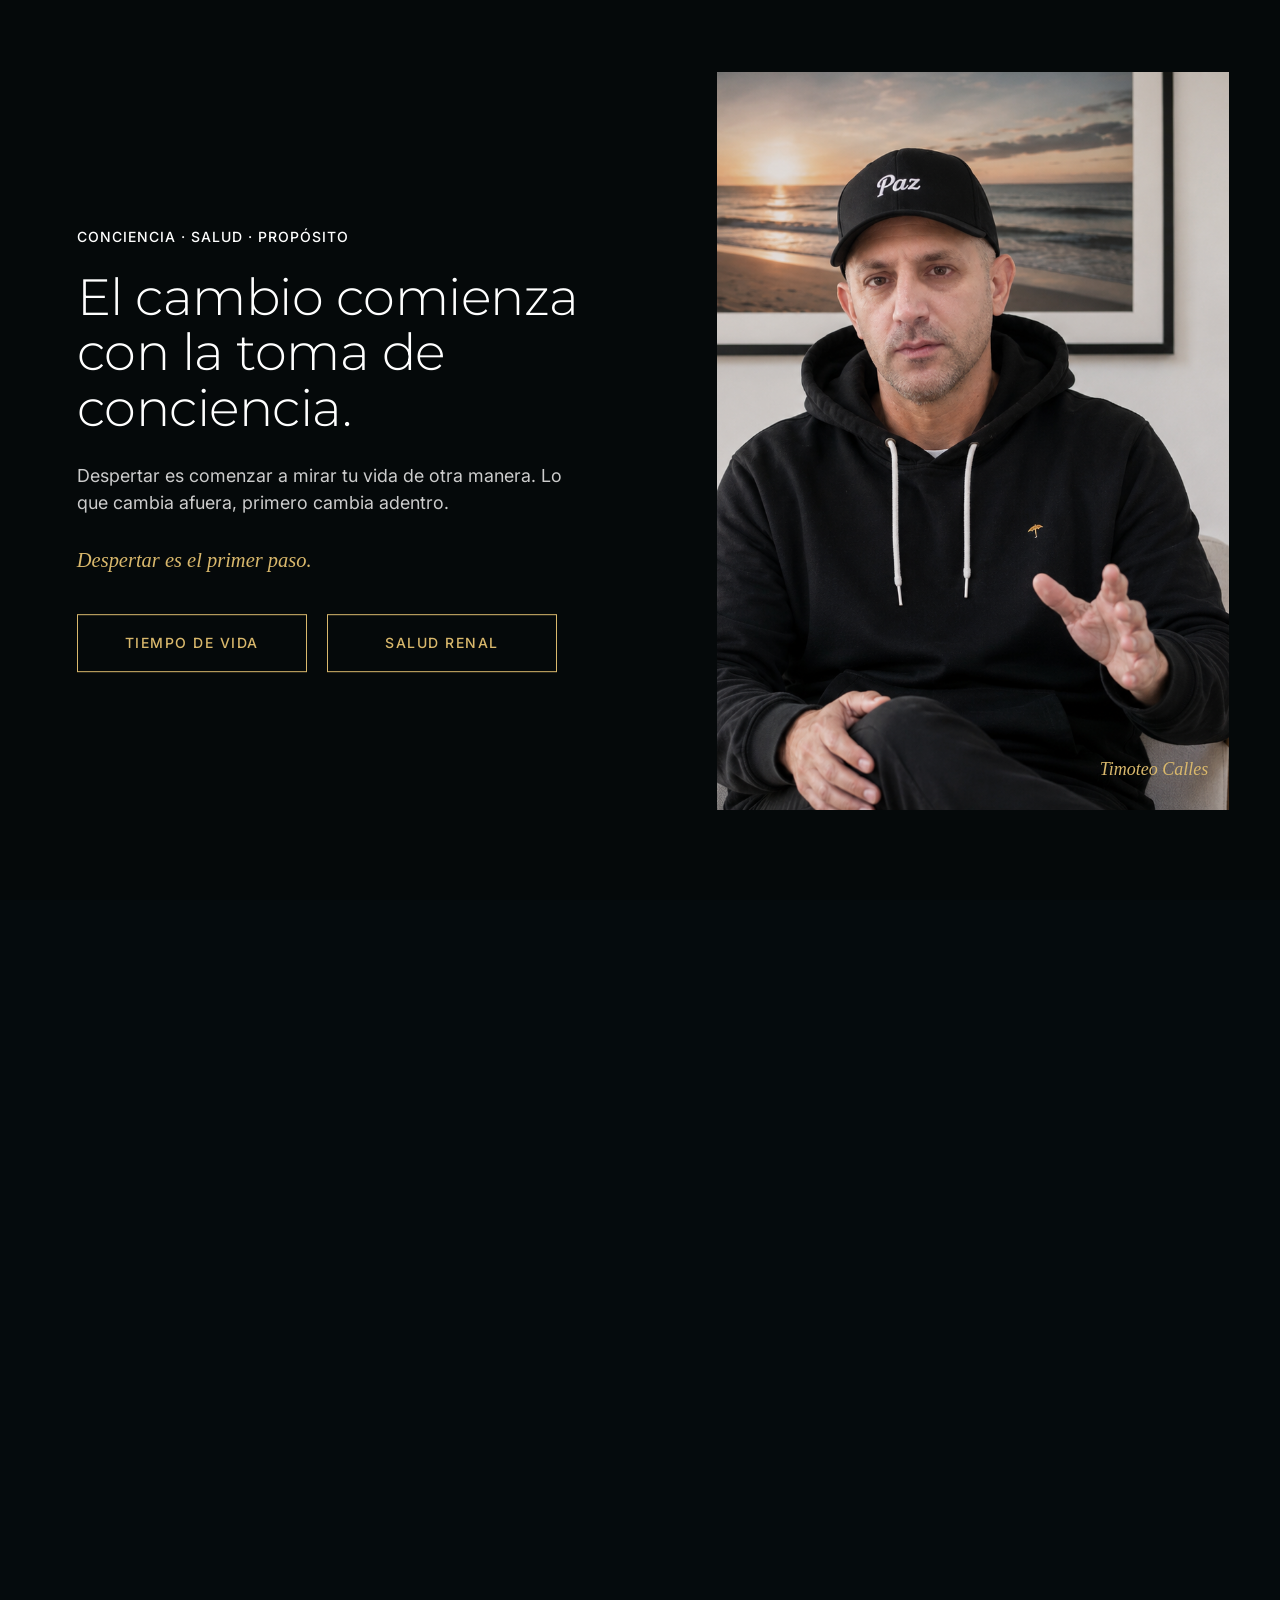
<file: index.html>
<!DOCTYPE html>
<html lang="es">
<head>
    <meta charset="UTF-8">
    <meta name="viewport" content="width=device-width, initial-scale=1.0">
    <title>Tiempo de Vida</title>
    <meta name="description" content="Tiempo de Vida - Una experiencia visual cinematográfica e introspectiva.">
    
    <!-- Fonts: Inter (Light 300) & Montserrat (Light 300) -->
    <link rel="preconnect" href="https://fonts.googleapis.com">
    <link rel="preconnect" href="https://fonts.gstatic.com" crossorigin>
    <link href="https://fonts.googleapis.com/css2?family=Inter:wght@300&family=Montserrat:wght@300&display=swap" rel="stylesheet">
    
    <!-- CSS stylesheet -->
    <link rel="stylesheet" href="home.css">
</head>
<body>

    <!-- HERO SECTION (Cinematográfico, Introspectivo y Minimalista) -->
 <section class="hero-section" id="hero">

    <div class="hero-container">

        <div class="hero-left">

            <p class="hero-eyebrow">
                CONCIENCIA · SALUD · PROPÓSITO
            </p>

            <h1>
                El cambio comienza
                <span>con la toma de conciencia.</span>
            </h1>

            <p class="hero-subtitle">
                Despertar es comenzar a mirar tu vida de otra manera.
                Lo que cambia afuera, primero cambia adentro.
            </p>

            <p class="hero-highlight">
                Despertar es el primer paso.
            </p>

            <div class="areas-publicas">

                <a href="#tiempo-de-vida" class="btn-hero-minimalist">
                    TIEMPO DE VIDA
                </a>

                <a href="#salud-renal" class="btn-hero-minimalist">
                    SALUD RENAL
                </a>

            </div>

        </div>


        <div class="hero-photo">

            <img
                src="assets/images/hero_timoteo.png"
                alt="Dr. Timoteo Calles"
            >

            <div class="hero-signature">
                Timoteo Calles
            </div>

        </div>

    </div>

</section>
<!-- SECCIÓN TIEMPO DE VIDA -->
<section class="contenido-publico" id="tiempo-de-vida">

    <div class="contenido-publico-header">
        <span>TIEMPO DE VIDA</span>
        <h2>Despertar. Conciencia. Propósito.</h2>
        <p>
            Un espacio para mirar la vida de otra manera,
            tomar conciencia y comenzar a transformar lo que importa.
        </p>
    </div>

    <div id="publicaciones-tiempo-de-vida" class="publicaciones-grid">
        <p>No hay publicaciones todavía.</p>
    </div>

</section>
<!-- SECCIÓN SALUD RENAL -->
<section class="contenido-publico" id="salud-renal">

    <div class="contenido-publico-header">
        <span>SALUD RENAL</span>

        <h2>Prevención. Conocimiento. Autonomía.</h2>

        <p>
            Un espacio para comprender tu salud renal,
            prevenir y tomar mejores decisiones.
        </p>
    </div>

    <div id="publicaciones-salud-renal" class="publicaciones-grid">
        <p>No hay publicaciones todavía.</p>
    </div>

</section>
    <!-- SECTION 2: AUTOPILOT STATION (Piloto Automático) -->
    <section class="autopilot-section" id="piloto-automatico">
        <div class="autopilot-overlay"></div>
        <div class="autopilot-container">
            <div class="autopilot-content">
                <!-- Título Introductorio -->
                <h2 class="autopilot-title">¿Y si el problema no fuera...</h2>
                
                <!-- Lista de Posibles Problemas con separación amplia -->
                <div class="autopilot-list">
                    <p class="autopilot-item">...el tiempo?</p>
                    <p class="autopilot-item">...el trabajo?</p>
                    <p class="autopilot-item">...el dinero?</p>
                    <p class="autopilot-item">...la rutina?</p>
                    <p class="autopilot-item">...el estrés?</p>
                    <p class="autopilot-item">...el gobierno?</p>
                    <p class="autopilot-item">...la economía?</p>
                    <p class="autopilot-item">...el clima?</p>
                </div>
                
                <!-- Pregunta de Cierre Destacada (Dorado Cálido) -->
                <p class="autopilot-highlight">¿Y si el verdadero problema fuera vivir en piloto automático?</p>
                
                <!-- Subtítulo de Cierre -->
                <p class="autopilot-sub-highlight">La conciencia siempre llega antes que el cambio.</p>
            </div>
        </div>
    </section>

    <!-- SECTION 3: BEACH AUTONOMY (Qué es la Salud) -->
    <section class="autonomy-section" id="definicion-salud">
        <div class="autonomy-split-container">
            <!-- Lado Izquierdo (40%): Fondo marfil y foto editorial -->
            <div class="autonomy-image-side">
                <div class="autonomy-editorial-photo-wrapper">
                    <img src="assets/images/beach_autonomy.jpg" alt="Fotografía editorial - Timoteo en la playa al amanecer atándose los cordones" class="autonomy-img-editorial">
                </div>
            </div>
            
            <!-- Lado Derecho: Texto -->
            <div class="autonomy-text-side">
                <div class="autonomy-text-wrapper">
                    <!-- Título Principal -->
                    <h2 class="autonomy-title">La salud para mí.</h2>
                    
                    <!-- Párrafos Iniciales -->
                    <div class="autonomy-intro-text">
                        <p>Para algunos, la salud es un número en la balanza.</p>
                        <p>Para otros, un porcentaje de grasa.</p>
                        <p>Para mí, la salud tiene otro significado.</p>
                    </div>
                    
                    <!-- Declaraciones Destacadas en Dorado -->
                    <div class="autonomy-gold-statements">
                        <p>La salud no consiste en tener un cuerpo perfecto.</p>
                        <p>Consiste en tener un cuerpo que todavía te permita vivir la vida que elegís.</p>
                    </div>
                    
                    <!-- Declaración de Energía -->
                    <div class="autonomy-energy-text">
                        <p>La salud es poder pedirle energía a tu cuerpo...</p>
                        <p>y que todavía pueda responder.</p>
                    </div>
                    
                    <!-- Dos Columnas de Acciones Cotidianas -->
                    <div class="autonomy-columns-grid">
                        <div class="autonomy-column">
                            <p>Poder atarte los cordones.</p>
                            <p>Salir a caminar.</p>
                            <p>Correr detrás de tus hijos.</p>
                            <p>Subir una escalera sin pensar.</p>
                        </div>
                        <div class="autonomy-column">
                            <p>Viajar.</p>
                            <p>Abrazar.</p>
                            <p>Jugar.</p>
                            <p>Elegir.</p>
                        </div>
                    </div>
                    
                    <!-- Conclusión Principal -->
                    <div class="autonomy-conclusion-text">
                        <p>Porque la verdadera salud no se trata de cuánto vivís.</p>
                        <p class="gold-highlight">Se trata de cómo podés vivir.</p>
                    </div>
                    
                    <!-- Línea Divisoria Fina y Frase Final -->
                    <hr class="autonomy-divider">
                    <p class="autonomy-footer-statement">La verdadera libertad tiene un nombre: autonomía.</p>
                </div>
            </div>
        </div>
    </section>

    <!-- SECTION 4: DOSES AND CONSCIOUSNESS (Dosis y Conciencia) -->
    <section class="doses-section" id="dosis-y-conciencia">
        <div class="doses-split-container">
            <!-- Lado Izquierdo (35%): Fondo marfil y foto pequeña colocada como editorial -->
            <div class="doses-image-side">
                <div class="doses-editorial-photo-wrapper">
                    <img src="assets/images/sunset_doses.jpg" alt="Fotografía editorial - Timoteo al atardecer frente al mar" class="doses-img-editorial">
                </div>
            </div>
            
            <!-- Lado Derecho (65%): Texto sobre fondo negro -->
            <div class="doses-text-side">
                <div class="doses-text-wrapper">
                    <!-- Nivel 1: Título muy grande -->
                    <h2 class="doses-level1">Dosis y conciencia.</h2>
                    
                    <!-- Nivel 6: Frase principal (la más grande del bloque, en dorado) -->
                    <p class="doses-level6">Lo que transforma tu vida es la dosis que repetís cada día.</p>
                    
                    <span class="doses-separator">—</span>
                    
                    <!-- Nivel 2 y 3: Subtítulo e Introducción -->
                    <div class="doses-intro">
                        <p class="doses-level2">Cambia por lo que repetís.</p>
                        <p class="doses-level3">La vida rara vez cambia por un solo acto.</p>
                    </div>
                    
                    <span class="doses-separator">—</span>
                    
                    <!-- Nivel 4: Lista -->
                    <div class="doses-level4">
                        <p>La dosis de tu trabajo.</p>
                        <p>La dosis de tu descanso.</p>
                        <p>La dosis de tu alimentación.</p>
                        <p>La dosis de tu estrés.</p>
                        <p>La dosis de las personas que elegís tener cerca.</p>
                    </div>
                    
                    <span class="doses-separator">—</span>
                    
                    <!-- Nivel 5: Preguntas y respuestas -->
                    <div class="doses-level5">
                        <div class="doses-qa-row">
                            <span class="doses-q">¿Un cigarrillo mata?</span>
                            <span class="doses-a">No.</span>
                        </div>
                        <div class="doses-qa-row">
                            <span class="doses-q">¿Una manzana salva una vida?</span>
                            <span class="doses-a">Tampoco.</span>
                        </div>
                    </div>
                    
                    <span class="doses-separator">—</span>
                    
                    <!-- Nivel 7: Reflexiones sobre alimentos -->
                    <div class="doses-level7">
                        <p>No existen alimentos que te salven.</p>
                        <p>No existen alimentos que te condenen.</p>
                        <p class="gold-highlight">Existe la conciencia con la que elegís cada dosis.</p>
                    </div>
                    
                    <!-- Nivel 8: Cierre (Separado, línea superior, tipografía grande dorada) -->
                    <div class="doses-level8">
                        <hr class="doses-divider">
                        <p class="doses-closing-statement">La calidad de tu vida será el reflejo de las dosis que elegís repetir.</p>
                    </div>
                </div>
            </div>
        </div>
    </section>

    <!-- SECTION 5: WHY EXISTS (¿Por qué existe Tiempo de Vida?) -->
    <section class="why-section" id="por-que-existe">
        <div class="why-split-container">
            <!-- Lado Izquierdo (45%): Fondo marfil y foto editorial -->
            <div class="why-image-side">
                <div class="why-editorial-photo-wrapper">
                    <img src="assets/images/why_exists.jpg" alt="Fotografía editorial - Timoteo de espaldas al amanecer mirando el horizonte junto a su Nissan Frontier" class="why-img-editorial">
                </div>
            </div>
            
            <!-- Lado Derecho (55%): Texto sobre fondo negro -->
            <div class="why-text-side">
                <div class="why-text-wrapper">
                    <!-- Título (Nivel 1) -->
                    <h2 class="why-level1">¿Por qué existe Tiempo de Vida?</h2>
                    
                    <span class="why-separator">—</span>
                    
                    <!-- Cuerpo del texto -->
                    <div class="why-body-text">
                        <p class="why-p-highlight">Durante años vi ingresar pacientes a diálisis.</p>
                        <p>La mayoría sabía perfectamente qué les hacía daño.</p>
                        <p class="why-p-pause">Y aun así...</p>
                        <p class="why-p-gold">seguían repitiéndolo.</p>
                    </div>
                    
                    <span class="why-separator">—</span>
                    
                    <!-- Conclusión -->
                    <div class="why-conclusion-text">
                        <p>Ahí entendí que el problema no era la información.</p>
                        <p class="why-p-bold">Era la conciencia.</p>
                    </div>
                    
                    <!-- Cierre (Línea + Frase Final en Dorado) -->
                    <div class="why-level5">
                        <hr class="why-divider">
                        <p class="why-pre-closing">TIEMPO DE VIDA nació para responder una sola pregunta.</p>
                        <p class="why-closing-statement">¿Por qué hacemos todos los días aquello que sabemos que nos hace mal?</p>
                    </div>
                </div>
            </div>
        </div>
    </section>

    <!-- SECTION 6: CLOSING (Último Bloque) -->
    <section class="closing-section" id="cierre-narrativa">
        <div class="closing-container">
            <!-- Título -->
            <h2 class="closing-title">Si llegaste hasta acá...</h2>
            
            <!-- Cuerpo Narrativo -->
            <div class="closing-body-text">
                <p>Quizás llegaste buscando una respuesta.</p>
                <p>Y descubriste que el verdadero cambio empieza mucho antes.</p>
                <p>Empieza cuando dejamos de vivir en piloto automático.</p>
                <p>Cuando recuperamos la capacidad de elegir.</p>
                <p class="closing-pause">Porque antes del cambio...</p>
                <p class="closing-highlight">siempre aparece la conciencia.</p>
            </div>
            
            <hr class="closing-divider">
            
            <!-- Hablemos -->
            <div class="closing-contact-header">
                <h3>Hablemos.</h3>
                <p>Si sentís que este mensaje también habla de vos...</p>
                <p class="gold-highlight">Será un gusto acompañarte.</p>
            </div>
            
            <!-- Canales de Contacto (Enlaces editoriales y limpios) -->
            <div class="closing-contact-links">
                <a href="https://wa.me/5492262593603" target="_blank" rel="noopener" class="contact-link">
                    <span class="contact-label">WhatsApp</span>
                    <span class="contact-value">+54 9 2262 59-3603</span>
                </a>
                <span class="contact-separator">/</span>
                <a href="https://instagram.com/callestimoteo" target="_blank" rel="noopener" class="contact-link">
                    <span class="contact-label">Instagram</span>
                    <span class="contact-value">@callestimoteo</span>
                </a>
                <span class="contact-separator">/</span>
                <div class="contact-link pending-email">
                    <span class="contact-label">Correo electrónico</span>
                    <span class="contact-value">[Completar cuando esté disponible]</span>
                </div>
            </div>
            
            <hr class="closing-divider">
            
            <!-- Footer Final -->
            <footer class="closing-footer">
                <p class="footer-brand">Tiempo de Vida</p>
                <p class="footer-slogan">Despertar es la causa.</p>
            </footer>
        </div>
    </section>
<script src="app.js"></script>

 <script src="publicaciones.js?v=3"></script> 
</body>
</html>
</file>
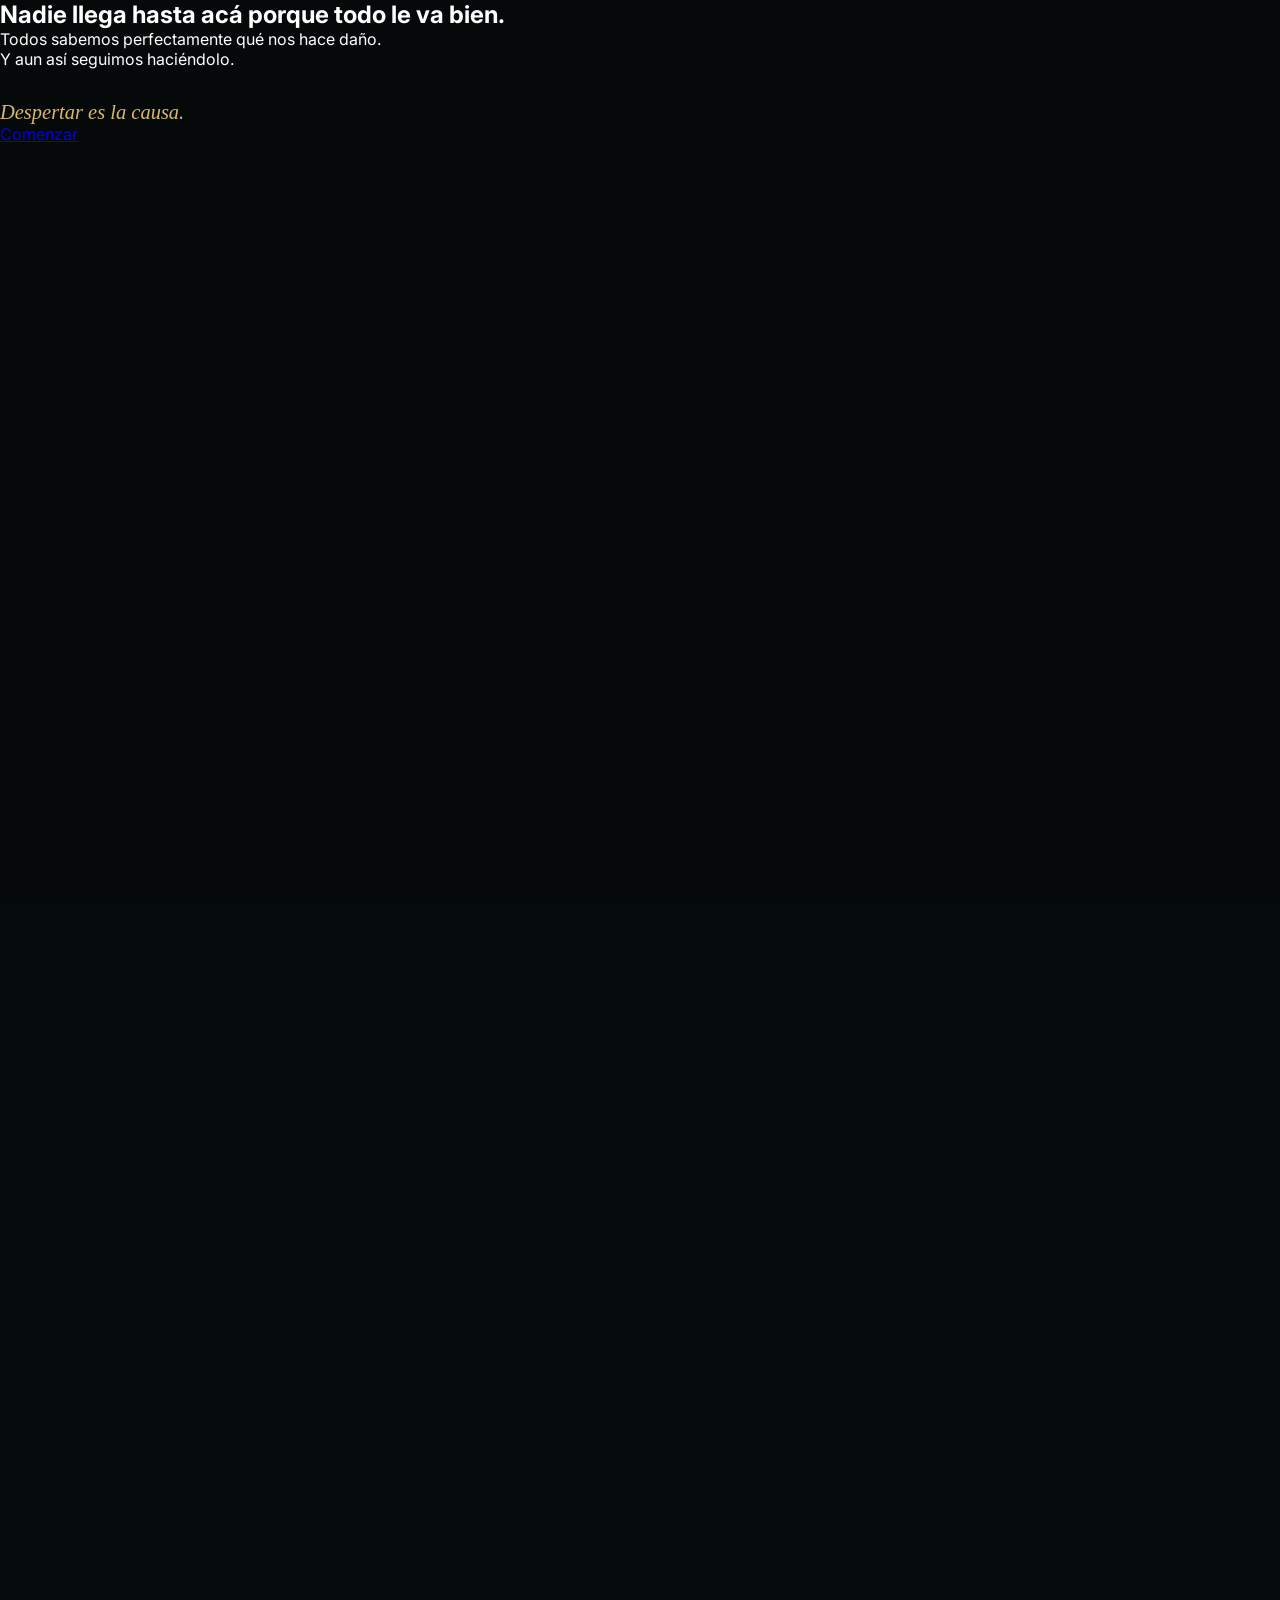
<file: inicio.html.html>
<!DOCTYPE html>
<html lang="es">
<head>
    <meta charset="UTF-8">
    <meta name="viewport" content="width=device-width, initial-scale=1.0">
    <title>Tiempo de Vida</title>
    <meta name="description" content="Tiempo de Vida - Una experiencia visual cinematográfica e introspectiva.">
    
    <!-- Fonts: Inter (Light 300) & Montserrat (Light 300) -->
    <link rel="preconnect" href="https://fonts.googleapis.com">
    <link rel="preconnect" href="https://fonts.gstatic.com" crossorigin>
    <link href="https://fonts.googleapis.com/css2?family=Inter:wght@300&family=Montserrat:wght@300&display=swap" rel="stylesheet">
    
    <!-- CSS stylesheet -->
    <link rel="stylesheet" href="home.css">
</head>
<body>

    <!-- HERO SECTION (Cinematográfico, Introspectivo y Minimalista) -->
    <section class="hero-section" id="hero">
        <div class="hero-overlay"></div>
        <div class="hero-container">
            <div class="hero-content">
                <!-- Frase Principal -->
                <h1 class="hero-main-title">Nadie llega hasta acá porque todo le va bien.</h1>
                
                <!-- Segunda Frase -->
                <p class="hero-sub-title">
                    Todos sabemos perfectamente qué nos hace daño.<br>
                    Y aun así seguimos haciéndolo.
                </p>
                
                <!-- Frase Final -->
                <p class="hero-highlight">Despertar es la causa.</p>
                
                <!-- Botón de Acción -->
                <a href="#proximo-paso" class="btn-hero-minimalist">Comenzar</a>
            </div>
        </div>
    </section>

    <!-- SECTION 2: AUTOPILOT STATION (Piloto Automático) -->
    <section class="autopilot-section" id="piloto-automatico">
        <div class="autopilot-overlay"></div>
        <div class="autopilot-container">
            <div class="autopilot-content">
                <!-- Título Introductorio -->
                <h2 class="autopilot-title">¿Y si el problema no fuera...</h2>
                
                <!-- Lista de Posibles Problemas con separación amplia -->
                <div class="autopilot-list">
                    <p class="autopilot-item">...el tiempo?</p>
                    <p class="autopilot-item">...el trabajo?</p>
                    <p class="autopilot-item">...el dinero?</p>
                    <p class="autopilot-item">...la rutina?</p>
                    <p class="autopilot-item">...el estrés?</p>
                    <p class="autopilot-item">...el gobierno?</p>
                    <p class="autopilot-item">...la economía?</p>
                    <p class="autopilot-item">...el clima?</p>
                </div>
                
                <!-- Pregunta de Cierre Destacada (Dorado Cálido) -->
                <p class="autopilot-highlight">¿Y si el verdadero problema fuera vivir en piloto automático?</p>
                
                <!-- Subtítulo de Cierre -->
                <p class="autopilot-sub-highlight">La conciencia siempre llega antes que el cambio.</p>
            </div>
        </div>
    </section>

    <!-- SECTION 3: BEACH AUTONOMY (Qué es la Salud) -->
    <section class="autonomy-section" id="definicion-salud">
        <div class="autonomy-split-container">
            <!-- Lado Izquierdo (40%): Fondo marfil y foto editorial -->
            <div class="autonomy-image-side">
                <div class="autonomy-editorial-photo-wrapper">
                    <img src="assets/images/beach_autonomy.jpg" alt="Fotografía editorial - Timoteo en la playa al amanecer atándose los cordones" class="autonomy-img-editorial">
                </div>
            </div>
            
            <!-- Lado Derecho: Texto -->
            <div class="autonomy-text-side">
                <div class="autonomy-text-wrapper">
                    <!-- Título Principal -->
                    <h2 class="autonomy-title">La salud para mí.</h2>
                    
                    <!-- Párrafos Iniciales -->
                    <div class="autonomy-intro-text">
                        <p>Para algunos, la salud es un número en la balanza.</p>
                        <p>Para otros, un porcentaje de grasa.</p>
                        <p>Para mí, la salud tiene otro significado.</p>
                    </div>
                    
                    <!-- Declaraciones Destacadas en Dorado -->
                    <div class="autonomy-gold-statements">
                        <p>La salud no consiste en tener un cuerpo perfecto.</p>
                        <p>Consiste en tener un cuerpo que todavía te permita vivir la vida que elegís.</p>
                    </div>
                    
                    <!-- Declaración de Energía -->
                    <div class="autonomy-energy-text">
                        <p>La salud es poder pedirle energía a tu cuerpo...</p>
                        <p>y que todavía pueda responder.</p>
                    </div>
                    
                    <!-- Dos Columnas de Acciones Cotidianas -->
                    <div class="autonomy-columns-grid">
                        <div class="autonomy-column">
                            <p>Poder atarte los cordones.</p>
                            <p>Salir a caminar.</p>
                            <p>Correr detrás de tus hijos.</p>
                            <p>Subir una escalera sin pensar.</p>
                        </div>
                        <div class="autonomy-column">
                            <p>Viajar.</p>
                            <p>Abrazar.</p>
                            <p>Jugar.</p>
                            <p>Elegir.</p>
                        </div>
                    </div>
                    
                    <!-- Conclusión Principal -->
                    <div class="autonomy-conclusion-text">
                        <p>Porque la verdadera salud no se trata de cuánto vivís.</p>
                        <p class="gold-highlight">Se trata de cómo podés vivir.</p>
                    </div>
                    
                    <!-- Línea Divisoria Fina y Frase Final -->
                    <hr class="autonomy-divider">
                    <p class="autonomy-footer-statement">La verdadera libertad tiene un nombre: autonomía.</p>
                </div>
            </div>
        </div>
    </section>

    <!-- SECTION 4: DOSES AND CONSCIOUSNESS (Dosis y Conciencia) -->
    <section class="doses-section" id="dosis-y-conciencia">
        <div class="doses-split-container">
            <!-- Lado Izquierdo (35%): Fondo marfil y foto pequeña colocada como editorial -->
            <div class="doses-image-side">
                <div class="doses-editorial-photo-wrapper">
                    <img src="assets/images/sunset_doses.jpg" alt="Fotografía editorial - Timoteo al atardecer frente al mar" class="doses-img-editorial">
                </div>
            </div>
            
            <!-- Lado Derecho (65%): Texto sobre fondo negro -->
            <div class="doses-text-side">
                <div class="doses-text-wrapper">
                    <!-- Nivel 1: Título muy grande -->
                    <h2 class="doses-level1">Dosis y conciencia.</h2>
                    
                    <!-- Nivel 6: Frase principal (la más grande del bloque, en dorado) -->
                    <p class="doses-level6">Lo que transforma tu vida es la dosis que repetís cada día.</p>
                    
                    <span class="doses-separator">—</span>
                    
                    <!-- Nivel 2 y 3: Subtítulo e Introducción -->
                    <div class="doses-intro">
                        <p class="doses-level2">Cambia por lo que repetís.</p>
                        <p class="doses-level3">La vida rara vez cambia por un solo acto.</p>
                    </div>
                    
                    <span class="doses-separator">—</span>
                    
                    <!-- Nivel 4: Lista -->
                    <div class="doses-level4">
                        <p>La dosis de tu trabajo.</p>
                        <p>La dosis de tu descanso.</p>
                        <p>La dosis de tu alimentación.</p>
                        <p>La dosis de tu estrés.</p>
                        <p>La dosis de las personas que elegís tener cerca.</p>
                    </div>
                    
                    <span class="doses-separator">—</span>
                    
                    <!-- Nivel 5: Preguntas y respuestas -->
                    <div class="doses-level5">
                        <div class="doses-qa-row">
                            <span class="doses-q">¿Un cigarrillo mata?</span>
                            <span class="doses-a">No.</span>
                        </div>
                        <div class="doses-qa-row">
                            <span class="doses-q">¿Una manzana salva una vida?</span>
                            <span class="doses-a">Tampoco.</span>
                        </div>
                    </div>
                    
                    <span class="doses-separator">—</span>
                    
                    <!-- Nivel 7: Reflexiones sobre alimentos -->
                    <div class="doses-level7">
                        <p>No existen alimentos que te salven.</p>
                        <p>No existen alimentos que te condenen.</p>
                        <p class="gold-highlight">Existe la conciencia con la que elegís cada dosis.</p>
                    </div>
                    
                    <!-- Nivel 8: Cierre (Separado, línea superior, tipografía grande dorada) -->
                    <div class="doses-level8">
                        <hr class="doses-divider">
                        <p class="doses-closing-statement">La calidad de tu vida será el reflejo de las dosis que elegís repetir.</p>
                    </div>
                </div>
            </div>
        </div>
    </section>

    <!-- SECTION 5: WHY EXISTS (¿Por qué existe Tiempo de Vida?) -->
    <section class="why-section" id="por-que-existe">
        <div class="why-split-container">
            <!-- Lado Izquierdo (45%): Fondo marfil y foto editorial -->
            <div class="why-image-side">
                <div class="why-editorial-photo-wrapper">
                    <img src="assets/images/why_exists.jpg" alt="Fotografía editorial - Timoteo de espaldas al amanecer mirando el horizonte junto a su Nissan Frontier" class="why-img-editorial">
                </div>
            </div>
            
            <!-- Lado Derecho (55%): Texto sobre fondo negro -->
            <div class="why-text-side">
                <div class="why-text-wrapper">
                    <!-- Título (Nivel 1) -->
                    <h2 class="why-level1">¿Por qué existe Tiempo de Vida?</h2>
                    
                    <span class="why-separator">—</span>
                    
                    <!-- Cuerpo del texto -->
                    <div class="why-body-text">
                        <p class="why-p-highlight">Durante años vi ingresar pacientes a diálisis.</p>
                        <p>La mayoría sabía perfectamente qué les hacía daño.</p>
                        <p class="why-p-pause">Y aun así...</p>
                        <p class="why-p-gold">seguían repitiéndolo.</p>
                    </div>
                    
                    <span class="why-separator">—</span>
                    
                    <!-- Conclusión -->
                    <div class="why-conclusion-text">
                        <p>Ahí entendí que el problema no era la información.</p>
                        <p class="why-p-bold">Era la conciencia.</p>
                    </div>
                    
                    <!-- Cierre (Línea + Frase Final en Dorado) -->
                    <div class="why-level5">
                        <hr class="why-divider">
                        <p class="why-pre-closing">TIEMPO DE VIDA nació para responder una sola pregunta.</p>
                        <p class="why-closing-statement">¿Por qué hacemos todos los días aquello que sabemos que nos hace mal?</p>
                    </div>
                </div>
            </div>
        </div>
    </section>

    <!-- SECTION 6: CLOSING (Último Bloque) -->
    <section class="closing-section" id="cierre-narrativa">
        <div class="closing-container">
            <!-- Título -->
            <h2 class="closing-title">Si llegaste hasta acá...</h2>
            
            <!-- Cuerpo Narrativo -->
            <div class="closing-body-text">
                <p>Quizás llegaste buscando una respuesta.</p>
                <p>Y descubriste que el verdadero cambio empieza mucho antes.</p>
                <p>Empieza cuando dejamos de vivir en piloto automático.</p>
                <p>Cuando recuperamos la capacidad de elegir.</p>
                <p class="closing-pause">Porque antes del cambio...</p>
                <p class="closing-highlight">siempre aparece la conciencia.</p>
            </div>
            
            <hr class="closing-divider">
            
            <!-- Hablemos -->
            <div class="closing-contact-header">
                <h3>Hablemos.</h3>
                <p>Si sentís que este mensaje también habla de vos...</p>
                <p class="gold-highlight">Será un gusto acompañarte.</p>
            </div>
            
            <!-- Canales de Contacto (Enlaces editoriales y limpios) -->
            <div class="closing-contact-links">
                <a href="https://wa.me/5492262593603" target="_blank" rel="noopener" class="contact-link">
                    <span class="contact-label">WhatsApp</span>
                    <span class="contact-value">+54 9 2262 59-3603</span>
                </a>
                <span class="contact-separator">/</span>
                <a href="https://instagram.com/callestimoteo" target="_blank" rel="noopener" class="contact-link">
                    <span class="contact-label">Instagram</span>
                    <span class="contact-value">@callestimoteo</span>
                </a>
                <span class="contact-separator">/</span>
                <div class="contact-link pending-email">
                    <span class="contact-label">Correo electrónico</span>
                    <span class="contact-value">[Completar cuando esté disponible]</span>
                </div>
            </div>
            
            <hr class="closing-divider">
            
            <!-- Footer Final -->
            <footer class="closing-footer">
                <p class="footer-brand">Tiempo de Vida</p>
                <p class="footer-slogan">Despertar es la causa.</p>
            </footer>
        </div>
    </section>

</body>
</html>
</file>
<file: home.css>
/* ==========================================================================
   TIEMPO DE VIDA - PÁGINA DE INICIO (NUEVA HOME DESDE CERO)
   Estilo: Minimalista, Cinematográfico, Silencioso (A24, Apple, Leica, Patagonia)
   ========================================================================== */

/* --------------------------------------------------------------------------
   1. RESET & ESTILOS BASE
   -------------------------------------------------------------------------- */
* {
    margin: 0;
    padding: 0;
    box-sizing: border-box;
}

html, body {
    width: 100%;
    height: 100%;
    overflow-x: hidden; /* Permite scroll vertical pero oculta el horizontal */
    scroll-behavior: smooth; /* Desplazamiento suave en anclas */
    background-color: #050b0d; /* Fondo carbón oscuro profundo */
    color: #ffffff;
    font-family: 'Inter', -apple-system, BlinkMacSystemFont, "Segoe UI", Roboto, sans-serif;
    -webkit-font-smoothing: antialiased;
    -moz-osx-font-smoothing: grayscale;
}

/* --------------------------------------------------------------------------
/* =========================================================
   HERO — ÚNICO BLOQUE DEFINITIVO
   ========================================================= */

.hero-section {
    position: relative;
    width: 100%;
    height: 100vh;
    min-height: 700px;
    overflow: hidden;
    background: #05090a;
    color: #fff;
}

.hero-container {
    position: relative;
    width: 100%;
    height: 100%;
    margin: 0;
    padding: 0;
}

/* ---------- MARCA ---------- */

.hero-brand {
    position: absolute;
    top: 28px;
    left: 3%;
    z-index: 20;
    display: flex;
    align-items: center;
    gap: 18px;
}

.hero-brand img {
    width: 78px;
    height: 78px;
    object-fit: contain;
    border: 1px solid #d9b86c;
    box-sizing: border-box;
}

.hero-brand span {
    color: #d9b86c;
    font-size: 22px;
    font-weight: 400;
    letter-spacing: 5px;
}

/* ---------- NAVEGACIÓN ---------- */

.hero-nav {
    position: absolute;
    top: 32px;
    right: 4%;
    z-index: 20;
    display: flex;
    gap: 32px;
}

.hero-nav a {
    color: #fff;
    text-decoration: none;
    font-size: 14px;
    letter-spacing: 0.5px;
}

/* ---------- TEXTO IZQUIERDA ---------- */

.hero-left {
    position: absolute;
    left: 6%;
    top: 50%;
    transform: translateY(-50%);
    width: 42%;
    max-width: 620px;
    z-index: 10;
}

.hero-eyebrow {
    color: #fff;
    font-size: 14px;
    font-weight: 500;
    letter-spacing: 1px;
    margin: 0 0 24px;
}

.hero-left h1 {
    color: #fff;
    font-family: 'Montserrat', 'Inter', sans-serif;
    font-size: clamp(38px, 4vw, 56px);
    line-height: 1.08;
    font-weight: 300;
    letter-spacing: -0.5px;
    margin: 0;
    max-width: 560px;
}

.hero-subtitle {
    color: #ccc;
    font-size: clamp(16px, 1.4vw, 20px);
    line-height: 1.5;
    max-width: 520px;
    margin: 28px 0 0;
}

.hero-highlight {
    color: #d9b86c;
    font-family: 'Playfair Display', Georgia, serif;
    font-size: clamp(18px, 1.6vw, 24px);
    font-style: italic;
    margin: 32px 0 0;
}

/* ---------- BOTONES ---------- */

.hero-left .areas-publicas {
    display: flex;
    align-items: center;
    gap: 20px;
    margin: 42px 0 0;
    padding: 0;
}

.hero-left .areas-publicas a,
.hero-left .areas-publicas a:visited {
    display: flex;
    align-items: center;
    justify-content: center;
    width: 230px;
    height: 58px;
    box-sizing: border-box;
    border: 1px solid #d9b86c;
    background: transparent;
    color: #d9b86c;
    text-decoration: none;
    font-size: 14px;
    font-weight: 500;
    letter-spacing: 1.5px;
    transition: all 0.25s ease;
}

.hero-left .areas-publicas a:hover {
    background: #d9b86c;
    color: #05090a;
}

/* =========================================================
   HERO — FOTO A LA DERECHA
   ========================================================= */

.hero-photo {
    position: absolute !important;

    top: 8vh !important;
left: 56% !important;
right: auto !important;
bottom: auto !important;

width: 40vw !important;
height: 82vh !important;

    margin: 0 !important;
    padding: 0 !important;

    overflow: hidden !important;
    z-index: 3 !important;
}

.hero-photo img {
    display: block !important;

    width: 100% !important;
    height: 100% !important;

    margin: 0 !important;
    padding: 0 !important;

    object-fit: cover !important;
    object-position: 65% center !important;
}

/* Firma dentro de la foto */
.hero-photo .hero-signature {
    position: absolute !important;

    right: 4% !important;
    bottom: 4% !important;

    z-index: 20 !important;

    color: #d9b86c !important;
    font-family: 'Playfair Display', Georgia, serif !important;
    font-size: 18px !important;
    font-style: italic !important;
    font-weight: 400 !important;
}
/* ---------- FIRMA DENTRO DE LA FOTO ---------- */

.hero-photo .hero-signature {
    position: absolute;
    right: 4%;
    bottom: 4%;
    z-index: 20;

    color: #d9b86c;
    font-family: 'Playfair Display', Georgia, serif;
    font-size: 18px;
    font-style: italic;
    font-weight: 400;
}

/* =========================================================
   MOBILE
   ========================================================= */

@media (max-width: 768px) {

    .hero-section {
        height: 100vh;
        min-height: 650px;
    }

    .hero-photo {
        top: 0;
        right: 0;
        width: 100%;
        height: 100%;
        opacity: 0.28;
    }

    .hero-left {
        left: 8%;
        top: 50%;
        width: 84%;
        max-width: none;

        z-index: 10;
    }

    .hero-left h1 {
        font-size: clamp(38px, 10vw, 52px);
        max-width: 100%;
    }

    .hero-subtitle {
        font-size: 16px;
        max-width: 100%;
        margin-top: 24px;
    }

    .hero-highlight {
        font-size: 20px;
        margin-top: 26px;
    }

    .hero-left .areas-publicas {
        flex-wrap: wrap;
        gap: 12px;
        margin-top: 32px;
    }

    .hero-left .areas-publicas a {
        width: 180px;
        height: 50px;
        font-size: 12px;
    }

    .hero-brand {
        top: 20px;
        left: 6%;
    }

    .hero-brand img {
        width: 65px;
        height: 65px;
    }

    .hero-brand span {
        font-size: 18px;
        letter-spacing: 3px;
    }

    .hero-nav {
        display: none;
    }

    .hero-signature {
        display: none;
    }
}

/* --------------------------------------------------------------------------
   5. SECTION 2: AUTOPILOT STATION (Piloto Automático)
   -------------------------------------------------------------------------- */
.autopilot-section {
    position: relative;
    width: 100%;
    height: 100vh;
    background-color: #050b0d;
    background-image: url('assets/images/autopilot_station.jpg');
    background-repeat: no-repeat;
    background-position: center center;
    background-size: cover; /* Ocupa todo el ancho y alto de la pantalla */
    display: flex;
    justify-content: center;
    align-items: center; /* Centrado vertical y horizontal */
    overflow: hidden;
}

/* Overlay más denso para garantizar legibilidad del texto sobre el fondo detallado */
.autopilot-overlay {
    position: absolute;
    top: 0;
    left: 0;
    width: 100%;
    height: 100%;
    background: linear-gradient(180deg, rgba(5, 11, 13, 0.4) 0%, rgba(5, 11, 13, 0.6) 100%);
    z-index: 1;
}

.autopilot-container {
    position: relative;
    z-index: 2;
    width: 100%;
    max-width: 950px;
    padding: 0 40px;
    display: flex;
    justify-content: center;
    align-items: center;
    height: 100%;
}

.autopilot-content {
    display: flex;
    flex-direction: column;
    align-items: center;
    text-align: center;
    width: 100%;
    animation: cinematicFadeIn 2.5s cubic-bezier(0.16, 1, 0.3, 1) forwards;
}

/* Título: "¿Y si el problema no fuera..." */
.autopilot-title {
    font-family: 'Montserrat', 'Inter', sans-serif;
    font-size: clamp(20px, 2.5vw, 32px);
    font-weight: 300;
    letter-spacing: 0.5px;
    line-height: 1.4;
    color: #ffffff;
    margin-bottom: clamp(24px, 3.5vh, 40px);
}

/* Lista de preguntas */
.autopilot-list {
    display: flex;
    flex-direction: column;
    gap: clamp(8px, 1.2vh, 16px); /* Espaciado responsivo vertical */
    margin-bottom: clamp(35px, 5vh, 55px);
}

.autopilot-item {
    font-size: clamp(14px, 1.6vw, 20px);
    font-weight: 300;
    line-height: 1.4;
    color: rgba(255, 255, 255, 0.65); /* Blanco translúcido */
    letter-spacing: 0.5px;
}

/* Cierre Destacado: "¿Y si el verdadero problema fuera vivir en piloto automático?" */
.autopilot-highlight {
    font-family: 'Montserrat', 'Inter', sans-serif;
    font-size: clamp(24px, 3.5vw, 44px);
    font-weight: 300;
    color: #D6B07A; /* Dorado cálido */
    letter-spacing: 1px;
    line-height: 1.3;
    margin-bottom: clamp(16px, 2vh, 24px);
    text-shadow: 0 2px 10px rgba(214, 176, 122, 0.1);
    max-width: 800px;
}

/* Subtítulo: "La conciencia siempre llega antes que el cambio." */
.autopilot-sub-highlight {
    font-size: clamp(14px, 1.6vw, 18px);
    font-weight: 300;
    line-height: 1.5;
    color: rgba(255, 255, 255, 0.85);
    margin-bottom: 0; /* Último elemento, sin margen inferior */
}



/* --------------------------------------------------------------------------
   6. RESPONSIVE DESIGN ADAPTATION FOR SECTION 2
   -------------------------------------------------------------------------- */
@media (max-width: 768px) {
    .autopilot-container {
        padding: 0 24px;
    }
    
    .autopilot-list {
        gap: 10px;
        margin-bottom: 30px;
    }
}

/* --------------------------------------------------------------------------
   7. SECTION 3: BEACH AUTONOMY (Definición de Salud)
   -------------------------------------------------------------------------- */
.autonomy-section {
    width: 100%;
    height: 90vh; /* Altura total de una sola pantalla acotada */
    background-color: #050b0d; /* Fondo carbón oscuro profundo */
    overflow: hidden;
}

.autonomy-split-container {
    display: grid;
    grid-template-columns: 40% 60%; /* 40% izquierda (marfil) / 60% derecha (negro) permanente */
    width: 100%;
    height: 100%;
}

/* Lado Izquierdo: Fondo Marfil Claro y Foto Editorial */
.autonomy-image-side {
    width: 100%;
    height: 100%;
    min-height: 0;
    background-color: #F8F6F2; /* Marfil muy claro cálido, igual que el bloque 4 */
    display: flex;
    justify-content: center;
    align-items: center;
    padding: 40px;
    overflow: hidden;
}

.autonomy-editorial-photo-wrapper {
    width: 100%;
    display: flex;
    justify-content: center;
    align-items: center;
}

.autonomy-img-editorial {
    width: 65%; /* La fotografía ocupa el 65% del ancho de su columna */
    height: auto;
    aspect-ratio: 3 / 4;
    object-fit: cover;
    /* Sombra muy suave y difusa debajo de la fotografía para darle profundidad editorial */
    box-shadow: 0 30px 70px rgba(0, 0, 0, 0.07), 0 10px 30px rgba(0, 0, 0, 0.04);
}

/* Lado Derecho: Texto */
.autonomy-text-side {
    width: 100%;
    height: 100%;
    min-height: 0;
    background-color: #050b0d;
    display: flex;
    justify-content: center;
    align-items: center;
    padding: clamp(40px, 6vh, 80px);
    overflow: hidden; /* Elimina cualquier scroll interno */
}

.autonomy-text-wrapper {
    max-width: 580px;
    width: 100%;
    display: flex;
    flex-direction: column;
    justify-content: center;
    align-items: flex-start;
    text-align: left;
}

/* Título: "La salud para mí." */
.autonomy-title {
    font-family: 'Montserrat', 'Inter', sans-serif;
    font-size: clamp(18px, 2.1vw, 30px); /* Reducido un 10% */
    font-weight: 300;
    letter-spacing: -0.5px;
    line-height: 1.2; /* Reducido un 10% */
    color: #ffffff;
    margin-bottom: clamp(15px, 2.5vh, 22px); /* Reducido un 15% */
}

/* Párrafos Iniciales */
.autonomy-intro-text {
    font-size: clamp(12px, 1.3vw, 14px); /* Reducido un 8% */
    font-weight: 300;
    line-height: 1.45; /* Reducido un 10% */
    color: rgba(255, 255, 255, 0.7);
    margin-bottom: clamp(15px, 2.5vh, 22px); /* Reducido un 15% */
    display: flex;
    flex-direction: column;
    gap: 5px;
}

/* Frases Destacadas en Dorado */
.autonomy-gold-statements {
    font-family: 'Montserrat', 'Inter', sans-serif;
    font-size: clamp(14px, 1.5vw, 17px); /* Reducido un 8% */
    font-weight: 300;
    line-height: 1.35; /* Reducido un 10% */
    color: #D6B07A; /* Dorado cálido */
    margin-bottom: clamp(15px, 2.5vh, 22px); /* Reducido un 15% */
    display: flex;
    flex-direction: column;
    gap: 8px;
}

/* Frase de Energía */
.autonomy-energy-text {
    font-size: clamp(12px, 1.3vw, 14px); /* Reducido un 8% */
    font-weight: 300;
    line-height: 1.45; /* Reducido un 10% */
    color: rgba(255, 255, 255, 0.85);
    margin-bottom: clamp(18px, 3vh, 27px); /* Reducido un 15% */
    display: flex;
    flex-direction: column;
    gap: 4px;
}

/* Grid de dos columnas */
.autonomy-columns-grid {
    display: grid;
    grid-template-columns: 1fr 1fr;
    gap: clamp(20px, 3vw, 40px);
    width: 100%;
    margin-bottom: clamp(18px, 3vh, 27px); /* Reducido un 15% */
}

.autonomy-column {
    display: flex;
    flex-direction: column;
    gap: clamp(6px, 1vh, 10px); /* Reducido un 15% */
}

.autonomy-column p {
    font-size: clamp(12px, 1.3vw, 14px); /* Reducido un 8% */
    font-weight: 300;
    color: rgba(255, 255, 255, 0.75);
    letter-spacing: 0.5px;
    margin: 0;
}

/* Conclusión: "Porque la verdadera salud..." */
.autonomy-conclusion-text {
    font-size: clamp(12px, 1.3vw, 14px); /* Reducido un 8% */
    font-weight: 300;
    line-height: 1.35; /* Reducido un 10% */
    color: #ffffff;
    margin-bottom: clamp(20px, 3.4vh, 32px); /* Reducido un 15% */
    display: flex;
    flex-direction: column;
    gap: 5px;
}

.autonomy-conclusion-text .gold-highlight {
    font-family: 'Montserrat', 'Inter', sans-serif;
    font-size: clamp(15px, 1.6vw, 20px); /* Reducido un 8% */
    font-weight: 300;
    color: #D6B07A;
}

/* Línea divisoria */
.autonomy-divider {
    width: 100%;
    border: none;
    border-top: 1px solid rgba(255, 255, 255, 0.08);
    margin-top: clamp(15px, 2.5vh, 24px); /* Reducido un 15% */
    margin-bottom: clamp(12px, 2vh, 18px); /* Reducido un 15% */
}

/* Frase Final: "La verdadera libertad..." */
.autonomy-footer-statement {
    font-family: 'Montserrat', 'Inter', sans-serif;
    font-size: clamp(14px, 1.6vw, 18px); /* Reducido un 8% */
    font-weight: 300;
    color: #D6B07A;
    letter-spacing: 0.5px;
    margin: 0;
}

/* --------------------------------------------------------------------------
   8. RESPONSIVE DESIGN ADAPTATION FOR SECTION 3
   -------------------------------------------------------------------------- */
@media (max-width: 768px) {
    .autonomy-section {
        height: auto; /* Permite que fluya en vertical en móviles */
        overflow: visible;
    }
    
    .autonomy-split-container {
        grid-template-columns: 1fr; /* Columna única en móviles */
    }
    
    .autonomy-image-side {
        height: 50vh; /* Altura acotada de la foto en móviles */
        padding: 24px;
    }
    
    .autonomy-img-editorial {
        width: 70%;
    }
    
    .autonomy-text-side {
        height: auto;
        padding: 40px 24px;
        overflow-y: visible;
    }
    
    .autonomy-columns-grid {
        grid-template-columns: 1fr; /* Las columnas de texto se apilan en móviles */
        gap: 16px;
    }
    
    .autonomy-column {
        gap: 10px;
    }
}

/* --------------------------------------------------------------------------
   9. SECTION 4: DOSES AND CONSCIOUSNESS (Dosis y Conciencia)
   -------------------------------------------------------------------------- */
.doses-section {
    width: 100%;
    height: 90vh; /* Altura total de una sola pantalla establecida a 90vh */
    background-color: #050b0d; /* Fondo carbón oscuro profundo */
    overflow: hidden;
}

.doses-split-container {
    display: grid;
    grid-template-columns: 45% 55%; /* 45% izquierda (marfil) / 55% derecha (negro) permanente */
    width: 100%;
    height: 100%;
}

/* Lado Izquierdo: Fondo Marfil Claro y Foto Editorial */
.doses-image-side {
    width: 100%;
    height: 100%;
    min-height: 0;
    background-color: #F8F6F2; /* Marfil muy claro cálido */
    display: flex;
    justify-content: center;
    align-items: center;
    padding: 40px;
    overflow: hidden;
}

.doses-editorial-photo-wrapper {
    width: 100%;
    display: flex;
    justify-content: center;
    align-items: center;
}

.doses-img-editorial {
    width: 73%; /* Ocupa entre el 70% y el 75% del ancho de su columna, manteniendo aire */
    height: auto;
    aspect-ratio: 3 / 4;
    object-fit: cover;
    /* Sombra muy suave y difusa debajo de la fotografía para darle sensación de profundidad */
    box-shadow: 0 30px 70px rgba(0, 0, 0, 0.07), 0 10px 30px rgba(0, 0, 0, 0.04);
}

/* Lado Derecho: Texto */
.doses-text-side {
    width: 100%;
    height: 100%;
    min-height: 0;
    background-color: #050b0d; /* Fondo negro */
    display: flex;
    justify-content: flex-start; /* Alinea el wrapper a la izquierda de la columna negra */
    align-items: center;
    padding: clamp(40px, 6vh, 80px);
    overflow: hidden; /* Elimina cualquier scroll interno */
}

.doses-text-wrapper {
    max-width: 480px; /* Reducimos el ancho útil para facilitar la lectura */
    width: 100%;
    margin-left: clamp(40px, 7vw, 100px); /* Margen izquierdo amplio (aproximadamente 80-100px) */
    display: flex;
    flex-direction: column;
    justify-content: center;
    align-items: flex-start;
    text-align: left;
}

/* Nivel 1: Título muy grande */
.doses-level1 {
    font-family: 'Montserrat', 'Inter', sans-serif;
    font-size: clamp(21px, 2.8vw, 38px); /* Reducido un 10% */
    font-weight: 300;
    letter-spacing: -0.5px;
    line-height: 1.15; /* Reducido un 10% */
    color: #ffffff;
    margin-bottom: clamp(7px, 1.2vh, 10px); /* Reducido un 15% */
}

/* Nivel 6: Frase principal del bloque (dorada y la más grande, frase dominante) */
.doses-level6 {
    font-family: 'Montserrat', 'Inter', sans-serif;
    font-size: clamp(18px, 2.2vw, 29px); /* Reducido un 10% */
    font-weight: 300;
    color: #D6B07A; /* Dorado cálido */
    line-height: 1.2; /* Reducido un 10% */
    letter-spacing: 0.5px;
    margin: 0;
}

/* Nivel 2: Subtítulo (grande y destacado en dorado) */
.doses-level2 {
    font-family: 'Montserrat', 'Inter', sans-serif;
    font-size: clamp(14px, 1.5vw, 18px); /* Reducido un 10% */
    font-weight: 300;
    color: #D6B07A;
    letter-spacing: 0.5px;
    margin-bottom: 6px;
}

/* Nivel 3: Texto normal */
.doses-level3 {
    font-size: clamp(12px, 1.3vw, 14px); /* Reducido un 8% */
    font-weight: 300;
    line-height: 1.35; /* Reducido un 10% */
    color: rgba(255, 255, 255, 0.65);
    margin-bottom: 0;
}

/* Nivel 4: Lista con mucho espacio entre líneas */
.doses-level4 {
    display: flex;
    flex-direction: column;
    gap: clamp(5px, 0.8vh, 8px); /* Reducido un 15% */
    font-size: clamp(11px, 1.15vw, 13px); /* Reducido un 8% */
    font-weight: 300;
    color: rgba(255, 255, 255, 0.75);
    width: 100%;
}

.doses-level4 p {
    margin: 0;
}

/* Nivel 5: Preguntas (más grandes y destacadas) y respuestas */
.doses-level5 {
    display: flex;
    flex-direction: column;
    gap: 5px; /* Reducido un 15% */
    font-size: clamp(13px, 1.3vw, 15px); /* Reducido un 8% */
    font-weight: 300;
}

.doses-qa-row {
    display: flex;
    gap: 12px;
}

.doses-q {
    color: rgba(255, 255, 255, 0.7);
}

.doses-a {
    color: #ffffff;
    font-weight: 400;
}

/* Nivel 7: Reflexiones sobre alimentos */
.doses-level7 {
    display: flex;
    flex-direction: column;
    gap: 5px; /* Reducido un 15% */
    font-size: clamp(11px, 1.15vw, 13px); /* Reducido un 8% */
    font-weight: 300;
    color: rgba(255, 255, 255, 0.7);
}

.doses-level7 p {
    margin: 0;
}

.doses-level7 .gold-highlight {
    color: #D6B07A; /* Última frase en dorado */
}

/* Separadores elegantes: "—" */
.doses-separator {
    display: block;
    width: 100%;
    font-size: 12px;
    color: rgba(255, 255, 255, 0.12);
    margin-top: clamp(3px, 0.6vh, 7px); /* Reducido un 15% */
    margin-bottom: clamp(3px, 0.6vh, 7px); /* Reducido un 15% */
    text-align: left;
    font-weight: 300;
}

/* Nivel 8: Cierre muy separado */
.doses-level8 {
    width: 100%;
    margin-top: clamp(14px, 2.5vh, 22px); /* Reducido un 15% */
}

.doses-divider {
    width: 100%;
    border: none;
    border-top: 1px solid rgba(255, 255, 255, 0.08);
    margin-top: 0;
    margin-bottom: clamp(7px, 1vh, 10px); /* Reducido un 15% */
}

.doses-closing-statement {
    font-family: 'Montserrat', 'Inter', sans-serif;
    font-size: clamp(15px, 1.8vw, 22px); /* Reducido un 8% */
    font-weight: 300;
    color: #D6B07A; /* Color dorado */
    letter-spacing: 0.5px;
    line-height: 1.25; /* Reducido un 10% */
    margin: 0;
}

/* --------------------------------------------------------------------------
   10. RESPONSIVE DESIGN ADAPTATION FOR SECTION 4 (Permanent Split screen)
   -------------------------------------------------------------------------- */
@media (max-width: 768px) {
    .doses-section {
        height: 100vh;
        overflow: hidden;
    }
    
    .doses-split-container {
        grid-template-columns: 45% 55%; /* Mantiene 45/55 permanente en móviles */
    }
    
    .doses-image-side {
        padding: 16px;
    }
    
    .doses-img-editorial {
        width: 80%; /* Más visible en pantallas pequeñas */
    }
    
    .doses-text-side {
        padding: 24px 12px;
    }
    
    .doses-text-wrapper {
        margin-left: 16px; /* Ajustado en pantallas pequeñas */
        max-width: 90%;
    }
    
    .doses-level1 {
        margin-bottom: 8px;
    }
    
    .doses-separator {
        margin-top: 6px;
        margin-bottom: 6px;
    }
    
    .doses-level8 {
        margin-top: 16px;
    }
    
    .doses-divider {
        margin-bottom: 10px;
    }
}

/* --------------------------------------------------------------------------
   11. SECTION 5: WHY EXISTS (¿Por qué existe Tiempo de Vida?)
   -------------------------------------------------------------------------- */
.why-section {
    width: 100%;
    height: 90vh; /* Altura de una sola pantalla reducida a 90vh */
    background-color: #050b0d; /* Fondo carbón oscuro profundo */
    overflow: hidden;
}

.why-split-container {
    display: grid;
    grid-template-columns: 45% 55%; /* 45% izquierda (marfil) / 55% derecha (negro) permanente */
    width: 100%;
    height: 100%;
}

/* Lado Izquierdo: Fondo Marfil Claro y Foto Editorial */
.why-image-side {
    width: 100%;
    height: 100%;
    min-height: 0;
    background-color: #F8F6F2; /* Marfil muy claro cálido */
    display: flex;
    justify-content: center;
    align-items: center;
    padding: 40px;
    overflow: hidden;
}

.why-editorial-photo-wrapper {
    width: 100%;
    display: flex;
    justify-content: center;
    align-items: center;
}

.why-img-editorial {
    width: 73%; /* Ocupa el 73% del ancho de su columna, manteniendo aire */
    height: auto;
    aspect-ratio: 3 / 4;
    object-fit: cover;
    /* Sombra muy suave y difusa debajo de la fotografía para darle profundidad editorial */
    box-shadow: 0 30px 70px rgba(0, 0, 0, 0.07), 0 10px 30px rgba(0, 0, 0, 0.04);
}

/* Lado Derecho: Texto */
.why-text-side {
    width: 100%;
    height: 100%;
    min-height: 0;
    background-color: #050b0d; /* Fondo negro */
    display: flex;
    justify-content: flex-start; /* Alinea el wrapper a la izquierda de la columna negra */
    align-items: center;
    padding: clamp(40px, 6vh, 80px);
    overflow: hidden; /* Elimina cualquier scroll interno */
}

.why-text-wrapper {
    max-width: 480px; /* Reducimos el ancho útil para facilitar la lectura */
    width: 100%;
    margin-left: clamp(40px, 7vw, 100px); /* Margen izquierdo amplio (aproximadamente 80-100px) */
    display: flex;
    flex-direction: column;
    justify-content: center;
    align-items: flex-start;
    text-align: left;
}

/* Título (Nivel 1) */
.why-level1 {
    font-family: 'Montserrat', 'Inter', sans-serif;
    font-size: clamp(21px, 2.8vw, 38px); /* Compacto al 90vh */
    font-weight: 300;
    letter-spacing: -0.5px;
    line-height: 1.15;
    color: #ffffff;
    margin-bottom: clamp(7px, 1.2vh, 10px);
}

/* Cuerpo del texto */
.why-body-text {
    font-size: clamp(12px, 1.3vw, 14px);
    font-weight: 300;
    line-height: 1.35;
    color: rgba(255, 255, 255, 0.65);
    margin-bottom: 0;
    display: flex;
    flex-direction: column;
    gap: 6px;
}

.why-body-text p {
    margin: 0;
}

.why-body-text .why-p-highlight {
    color: #ffffff;
}

.why-body-text .why-p-pause {
    font-style: italic;
    color: rgba(255, 255, 255, 0.5);
}

.why-body-text .why-p-gold {
    color: #D6B07A;
    font-weight: 400;
}

/* Conclusión */
.why-conclusion-text {
    font-size: clamp(12px, 1.3vw, 14px);
    font-weight: 300;
    line-height: 1.35;
    color: rgba(255, 255, 255, 0.7);
    display: flex;
    flex-direction: column;
    gap: 6px;
}

.why-conclusion-text p {
    margin: 0;
}

.why-conclusion-text .why-p-bold {
    font-family: 'Montserrat', 'Inter', sans-serif;
    font-size: clamp(15px, 1.6vw, 20px);
    color: #D6B07A;
    font-weight: 400;
}

/* Separadores guion: "—" */
.why-separator {
    display: block;
    width: 100%;
    font-size: 12px;
    color: rgba(255, 255, 255, 0.12);
    margin-top: clamp(3px, 0.6vh, 7px);
    margin-bottom: clamp(3px, 0.6vh, 7px);
    text-align: left;
    font-weight: 300;
}

/* Cierre (Nivel 5) */
.why-level5 {
    width: 100%;
    margin-top: clamp(14px, 2.5vh, 22px);
}

.why-divider {
    width: 100%;
    border: none;
    border-top: 1px solid rgba(255, 255, 255, 0.08);
    margin-top: 0;
    margin-bottom: clamp(7px, 1vh, 10px);
}

.why-pre-closing {
    font-size: clamp(11px, 1.15vw, 13px);
    font-weight: 300;
    color: rgba(255, 255, 255, 0.6);
    margin: 0 0 6px 0;
}

.why-closing-statement {
    font-family: 'Montserrat', 'Inter', sans-serif;
    font-size: clamp(16px, 2.2vw, 28px); /* Tamaño mayor */
    font-weight: 300;
    color: #D6B07A; /* Dorado cálido */
    letter-spacing: 0.5px;
    line-height: 1.25;
    margin: 0;
}

/* Adaptación responsive para Sección 5 (Permanent Split screen) */
@media (max-width: 768px) {
    .why-section {
        height: 100vh;
        overflow: hidden;
    }
    
    .why-split-container {
        grid-template-columns: 45% 55%; /* Mantiene 45/55 permanente en móviles */
    }
    
    .why-image-side {
        padding: 16px;
    }
    
    .why-img-editorial {
        width: 80%; /* Más visible en pantallas pequeñas */
    }
    
    .why-text-side {
        padding: 24px 12px;
    }
    
    .why-text-wrapper {
        margin-left: 16px; /* Ajustado en pantallas pequeñas */
        max-width: 90%;
    }
    
    .why-level1 {
        margin-bottom: 8px;
    }
    
    .why-separator {
        margin-top: 6px;
        margin-bottom: 6px;
    }
    
    .why-level5 {
        margin-top: 16px;
    }
    
    .why-divider {
        margin-bottom: 10px;
    }
}

/* --------------------------------------------------------------------------
   12. SECTION 6: CLOSING (Último Bloque)
   -------------------------------------------------------------------------- */
.closing-section {
    width: 100%;
    height: 90vh; /* Altura de una sola pantalla de 90vh */
    background-color: #0b0b0b; /* Fondo negro profundo */
    display: flex;
    justify-content: center;
    align-items: center;
    padding: clamp(30px, 5vh, 60px) 24px;
    overflow: hidden; /* Elimina scroll interno */
}

.closing-container {
    max-width: 700px;
    width: 100%;
    display: flex;
    flex-direction: column;
    justify-content: center;
    align-items: center;
    text-align: center;
}

/* Título */
.closing-title {
    font-family: 'Montserrat', 'Inter', sans-serif;
    font-size: clamp(20px, 2.5vw, 34px);
    font-weight: 300;
    letter-spacing: -0.5px;
    color: #ffffff;
    margin-bottom: clamp(14px, 2.5vh, 22px);
}

/* Cuerpo Narrativo */
.closing-body-text {
    font-size: clamp(12px, 1.3vw, 14px);
    font-weight: 300;
    line-height: 1.45;
    color: rgba(255, 255, 255, 0.65);
    display: flex;
    flex-direction: column;
    gap: clamp(6px, 1vh, 10px);
    margin-bottom: clamp(16px, 3vh, 26px);
}

.closing-body-text p {
    margin: 0;
}

.closing-body-text .closing-pause {
    font-style: italic;
    color: rgba(255, 255, 255, 0.45);
}

.closing-body-text .closing-highlight {
    color: #D6B07A; /* Dorado cálido */
    font-weight: 400;
}

/* Líneas Divisorias Finas */
.closing-divider {
    width: 150px;
    border: none;
    border-top: 1px solid rgba(255, 255, 255, 0.08);
    margin-top: 0;
    margin-bottom: clamp(16px, 3vh, 26px);
}

/* Hablemos Cabecera */
.closing-contact-header {
    display: flex;
    flex-direction: column;
    gap: 6px;
    margin-bottom: clamp(16px, 3vh, 26px);
}

.closing-contact-header h3 {
    font-family: 'Montserrat', 'Inter', sans-serif;
    font-size: clamp(16px, 2vw, 22px);
    font-weight: 300;
    color: #ffffff;
    margin: 0 0 4px 0;
}

.closing-contact-header p {
    font-size: clamp(12px, 1.3vw, 14px);
    font-weight: 300;
    color: rgba(255, 255, 255, 0.65);
    margin: 0;
}

.closing-contact-header .gold-highlight {
    color: #D6B07A;
}

/* Canales de Contacto Editoriales */
.closing-contact-links {
    display: flex;
    justify-content: center;
    align-items: center;
    flex-wrap: wrap;
    gap: clamp(10px, 2vw, 24px);
    font-size: clamp(12px, 1.3vw, 14px);
    margin-bottom: clamp(16px, 3vh, 26px);
}

.closing-contact-links .contact-link {
    text-decoration: none;
    display: flex;
    flex-direction: column;
    align-items: center;
    gap: 2px;
    transition: opacity 0.3s ease;
}

.closing-contact-links .contact-link:hover {
    opacity: 0.8;
}

.closing-contact-links .contact-label {
    font-size: 9px;
    text-transform: uppercase;
    letter-spacing: 1px;
    color: rgba(255, 255, 255, 0.3);
}

.closing-contact-links .contact-value {
    color: #ffffff;
    font-weight: 300;
    border-bottom: 1px solid rgba(255, 255, 255, 0.15);
    padding-bottom: 2px;
}

.closing-contact-links .pending-email {
    display: flex;
    flex-direction: column;
    align-items: center;
    gap: 2px;
}

.closing-contact-links .pending-email .contact-value {
    color: rgba(255, 255, 255, 0.45);
    font-style: italic;
    border-bottom: 1px dashed rgba(255, 255, 255, 0.1);
    cursor: default;
}

.closing-contact-links .contact-separator {
    color: rgba(255, 255, 255, 0.1);
}

/* Footer Final */
.closing-footer {
    display: flex;
    flex-direction: column;
    gap: 4px;
}

.closing-footer .footer-brand {
    font-family: 'Montserrat', 'Inter', sans-serif;
    font-size: 11px;
    text-transform: uppercase;
    letter-spacing: 2px;
    color: rgba(255, 255, 255, 0.3);
    margin: 0;
}

.closing-footer .footer-slogan {
    font-size: 12px;
    font-weight: 300;
    color: rgba(255, 255, 255, 0.5);
    margin: 0;
}

/* Adaptación responsive para el Cierre */
@media (max-width: 600px) {
    .closing-section {
        height: auto;
        padding: 40px 16px;
        overflow-y: visible;
    }
    
    .closing-container {
        padding: 0;
    }
    
    .closing-contact-links {
        flex-direction: column;
        gap: 16px;
    }
    
    .closing-contact-links .contact-separator {
        display: none;
    }
}
/* =========================================================
   TIEMPO DE VIDA - SECCIÓN PÚBLICA
   ========================================================= */

.contenido-publico {
    width: 100%;
    min-height: 650px;
    padding: 110px 8%;
    background: #080b0c;
    color: #ffffff;
    box-sizing: border-box;
}

.contenido-publico-header {
    max-width: 900px;
    margin: 0 auto 55px;
    text-align: center;
}

.contenido-publico-header > span {
    display: block;
    margin-bottom: 18px;
    color: #d9b86c;
    font-size: 13px;
    font-weight: 600;
    letter-spacing: 3px;
    text-transform: uppercase;
}

.contenido-publico-header h2 {
    margin: 0 0 20px;
    font-size: clamp(36px, 4vw, 58px);
    font-weight: 400;
    line-height: 1.08;
    color: #ffffff;
}

.contenido-publico-header p {
    max-width: 720px;
    margin: 0 auto;
    color: #aeb5b8;
    font-size: 17px;
    line-height: 1.8;
}

#publicaciones-tiempo-de-vida {
    width: 100%;
    max-width: 1150px;
    margin: 0 auto;
    display: grid;
    grid-template-columns: repeat(2, minmax(0, 1fr));
    gap: 28px;
}

#publicaciones-tiempo-de-vida > p {
    grid-column: 1 / -1;
    margin: 20px auto;
    color: #777f83;
    font-size: 16px;
    text-align: center;
}

.publicacion {
    padding: 32px;
    background: #0d1214;
    border: 1px solid rgba(217, 184, 108, 0.35);
    transition: transform 0.3s ease,
                border-color 0.3s ease,
                box-shadow 0.3s ease;
}

.publicacion:hover {
    transform: translateY(-5px);
    border-color: #d9b86c;
    box-shadow: 0 15px 40px rgba(0, 0, 0, 0.35);
}

.publicacion small {
    display: block;
    margin-bottom: 15px;
    color: #d9b86c;
    font-size: 11px;
    font-weight: 600;
    letter-spacing: 2px;
    text-transform: uppercase;
}

.publicacion h3 {
    margin: 0 0 16px;
    color: #ffffff;
    font-size: 27px;
    font-weight: 400;
    line-height: 1.2;
}

.publicacion p {
    margin: 0;
    color: #b9c0c2;
    font-size: 16px;
    line-height: 1.8;
}

@media (max-width: 800px) {

    .contenido-publico {
        padding: 80px 6%;
    }

    #publicaciones-tiempo-de-vida {
        grid-template-columns: 1fr;
    }

    .contenido-publico-header h2 {
        font-size: 38px;
    }

    .contenido-publico-header p {
        font-size: 15px;
    }

}
.contenido-publico[hidden] {
    display: none !important;
}
</file>
